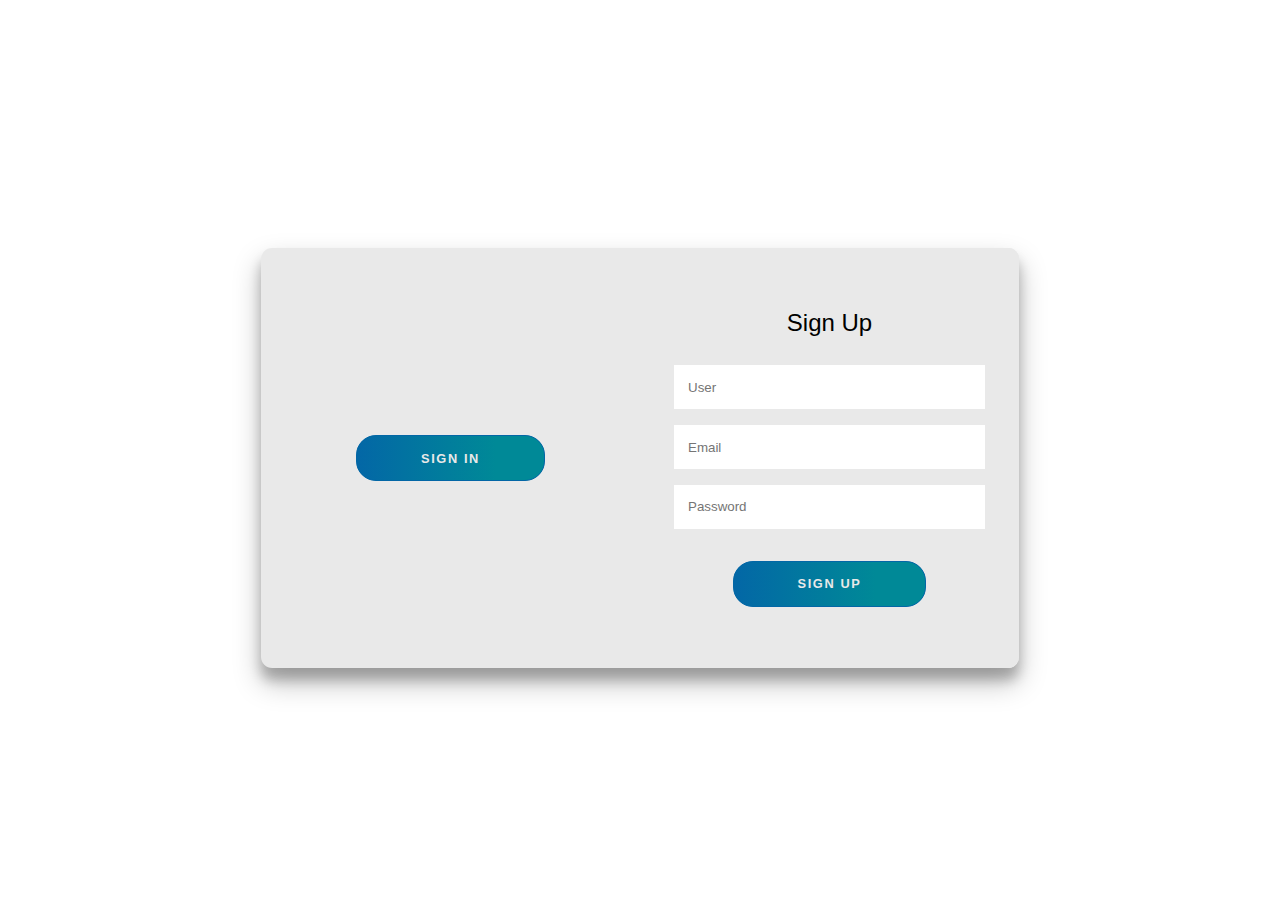
<file: ABAD(updated)/Login/login.html>
<!DOCTYPE html>
<html lang="en">
<head>
    <meta charset="UTF-8">
    <meta http-equiv="X-UA-Compatible" content="IE=edge">
    <meta name="viewport" content="width=device-width, initial-scale=1.0">
    <title>Document</title>
    <link rel="stylesheet" href="lstyle.css">
</head>
<body>
    <div class="container right-panel-active">
        <!-- Sign Up -->
        <div class="container__form container--signup">
            <form action="#" class="form" id="form1">
                <h2 class="form__title">Sign Up</h2>
                <input type="text" placeholder="User" class="input" />
                <input type="email" placeholder="Email" class="input" />
                <input type="password" placeholder="Password" class="input" />
                <button class="btn">Sign Up</button>
            </form>
        </div>
    
        <!-- Sign In -->
        <div class="container__form container--signin">
            <form action="#" class="form" id="form2">
                <h2 class="form__title">Sign In</h2>
                <input type="email" placeholder="Email" class="input" />
                <input type="password" placeholder="Password" class="input" />
                <a href="#" class="link">Forgot your password?</a>
                <button class="btn">Sign In</button>
            </form>
        </div>
    
        <!-- Overlay -->
        <div class="container__overlay">
            <div class="overlay">
                <div class="overlay__panel overlay--left">
                    <button class="btn" id="signIn">Sign In</button>
                </div>
                <div class="overlay__panel overlay--right">
                    <button class="btn" id="signUp">Sign Up</button>
                </div>
            </div>
        </div>
    </div>
    <script src="ljs.js"></script>
</body>
</html>
</file>
<file: ABAD(updated)/Login/lstyle.css>
:root {
	/* COLORS */
	--white: #e9e9e9;
	--gray: #333;
	--blue: #0367a6;
	--lightblue: #008997;

	/* RADII */
	--button-radius: 0.7rem;

	/* SIZES */
	--max-width: 758px;
	--max-height: 420px;

	font-size: 16px;
	font-family: -apple-system, BlinkMacSystemFont, "Segoe UI", Roboto, Oxygen,
		Ubuntu, Cantarell, "Open Sans", "Helvetica Neue", sans-serif;
}

body {
	align-items: center;
	background-color: var(--white);
	background: url("https://res.cloudinary.com/dci1eujqw/image/upload/v1616769558/Codepen/waldemar-brandt-aThdSdgx0YM-unsplash_cnq4sb.jpg");
	background-attachment: fixed;
	background-position: center;
	background-repeat: no-repeat;
	background-size: cover;
	display: grid;
	height: 100vh;
	place-items: center;
}

.form__title {
	font-weight: 300;
	margin: 0;
	margin-bottom: 1.25rem;
}

.link {
	color: var(--gray);
	font-size: 0.9rem;
	margin: 1.5rem 0;
	text-decoration: none;
}

.container {
	background-color: var(--white);
	border-radius: var(--button-radius);
	box-shadow: 0 0.9rem 1.7rem rgba(0, 0, 0, 0.25),
		0 0.7rem 0.7rem rgba(0, 0, 0, 0.22);
	height: var(--max-height);
	max-width: var(--max-width);
	overflow: hidden;
	position: relative;
	width: 100%;
}

.container__form {
	height: 100%;
	position: absolute;
	top: 0;
	transition: all 0.6s ease-in-out;
}

.container--signin {
	left: 0;
	width: 50%;
	z-index: 2;
}

.container.right-panel-active .container--signin {
	transform: translateX(100%);
}

.container--signup {
	left: 0;
	opacity: 0;
	width: 50%;
	z-index: 1;
}

.container.right-panel-active .container--signup {
	animation: show 0.6s;
	opacity: 1;
	transform: translateX(100%);
	z-index: 5;
}

.container__overlay {
	height: 100%;
	left: 50%;
	overflow: hidden;
	position: absolute;
	top: 0;
	transition: transform 0.6s ease-in-out;
	width: 50%;
	z-index: 100;
}

.container.right-panel-active .container__overlay {
	transform: translateX(-100%);
}

.overlay {
	background-color: var(--lightblue);
	background: url("https://res.cloudinary.com/dci1eujqw/image/upload/v1616769558/Codepen/waldemar-brandt-aThdSdgx0YM-unsplash_cnq4sb.jpg");
	background-attachment: fixed;
	background-position: center;
	background-repeat: no-repeat;
	background-size: cover;
	height: 100%;
	left: -100%;
	position: relative;
	transform: translateX(0);
	transition: transform 0.6s ease-in-out;
	width: 200%;
}

.container.right-panel-active .overlay {
	transform: translateX(50%);
}

.overlay__panel {
	align-items: center;
	display: flex;
	flex-direction: column;
	height: 100%;
	justify-content: center;
	position: absolute;
	text-align: center;
	top: 0;
	transform: translateX(0);
	transition: transform 0.6s ease-in-out;
	width: 50%;
}

.overlay--left {
	transform: translateX(-20%);
}

.container.right-panel-active .overlay--left {
	transform: translateX(0);
}

.overlay--right {
	right: 0;
	transform: translateX(0);
}

.container.right-panel-active .overlay--right {
	transform: translateX(20%);
}

.btn {
	background-color: var(--blue);
	background-image: linear-gradient(90deg, var(--blue) 0%, var(--lightblue) 74%);
	border-radius: 20px;
	border: 1px solid var(--blue);
	color: var(--white);
	cursor: pointer;
	font-size: 0.8rem;
	font-weight: bold;
	letter-spacing: 0.1rem;
	padding: 0.9rem 4rem;
	text-transform: uppercase;
	transition: transform 80ms ease-in;
}

.form > .btn {
	margin-top: 1.5rem;
}

.btn:active {
	transform: scale(0.95);
}

.btn:focus {
	outline: none;
}

.form {
	background-color: var(--white);
	display: flex;
	align-items: center;
	justify-content: center;
	flex-direction: column;
	padding: 0 3rem;
	height: 100%;
	text-align: center;
}

.input {
	background-color: #fff;
	border: none;
	padding: 0.9rem 0.9rem;
	margin: 0.5rem 0;
	width: 100%;
}

@keyframes show {
	0%,
	49.99% {
		opacity: 0;
		z-index: 1;
	}

	50%,
	100% {
		opacity: 1;
		z-index: 5;
	}
}
</file>
